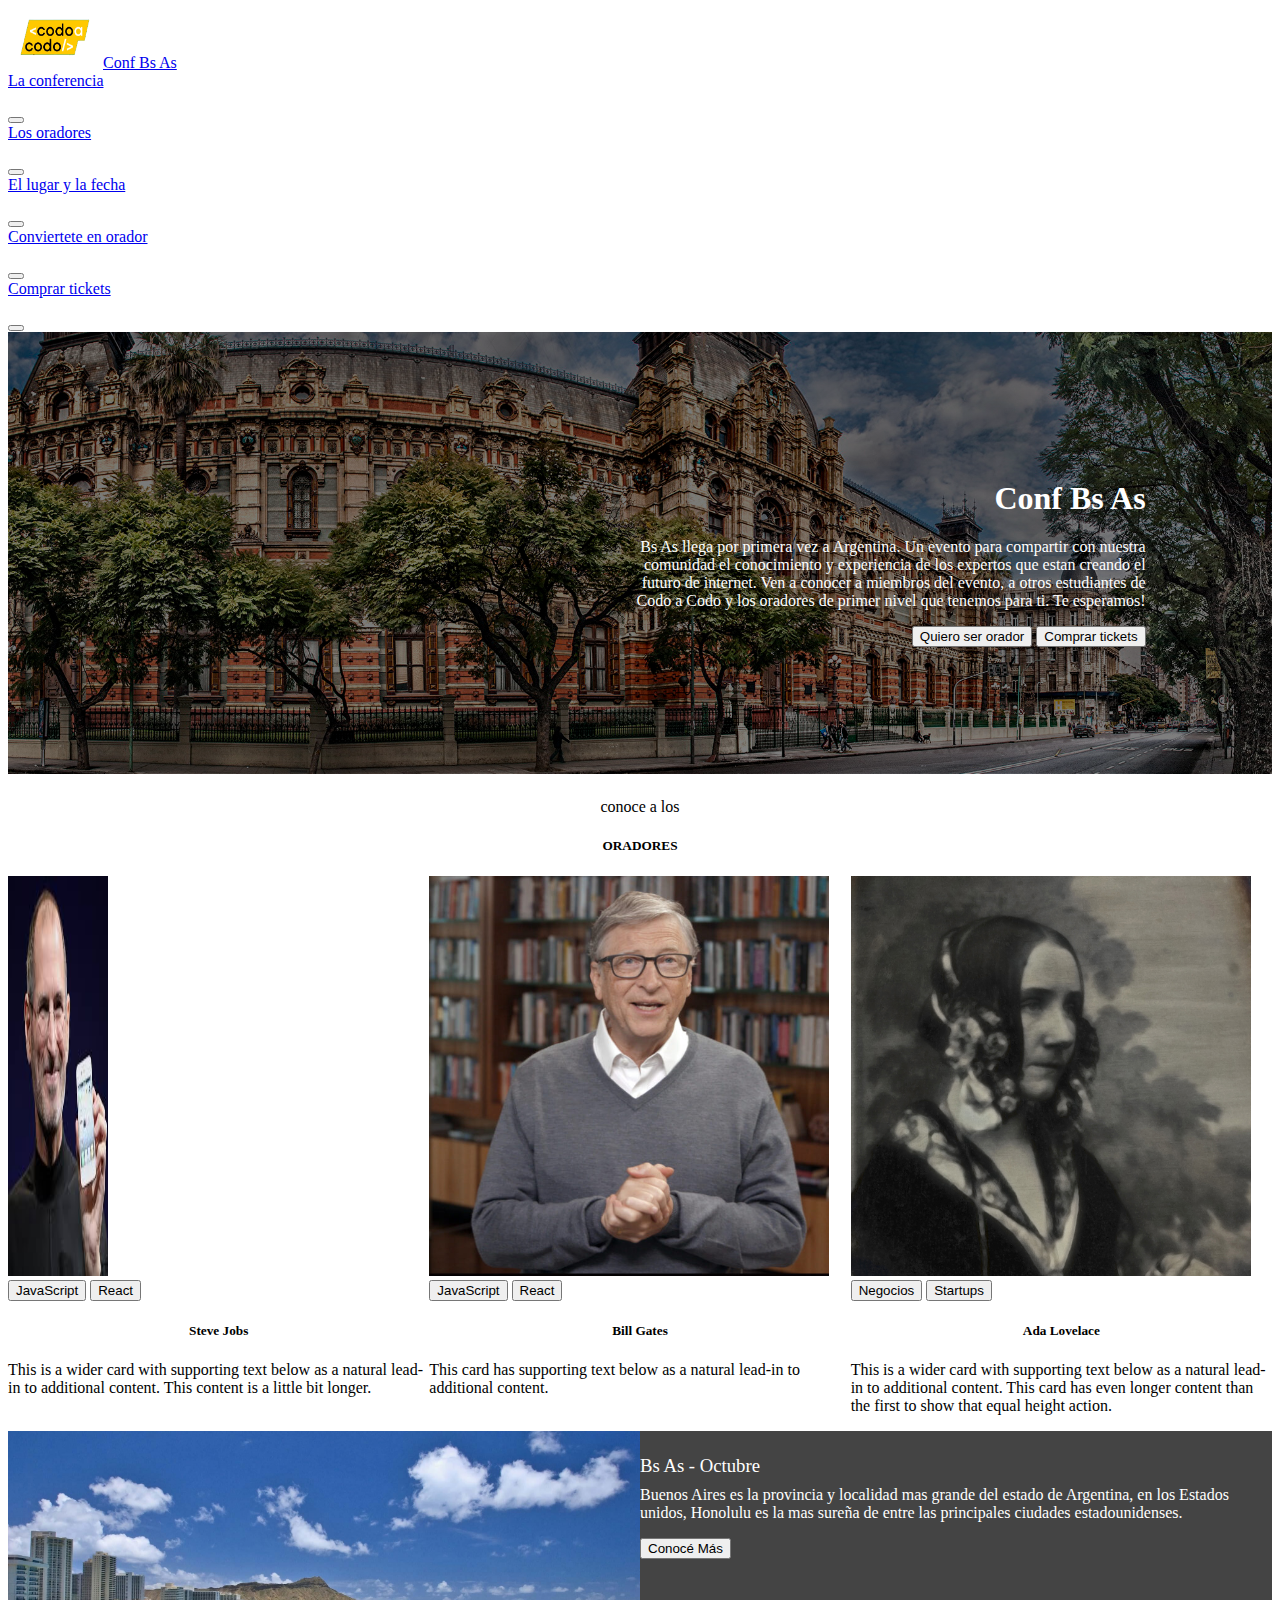
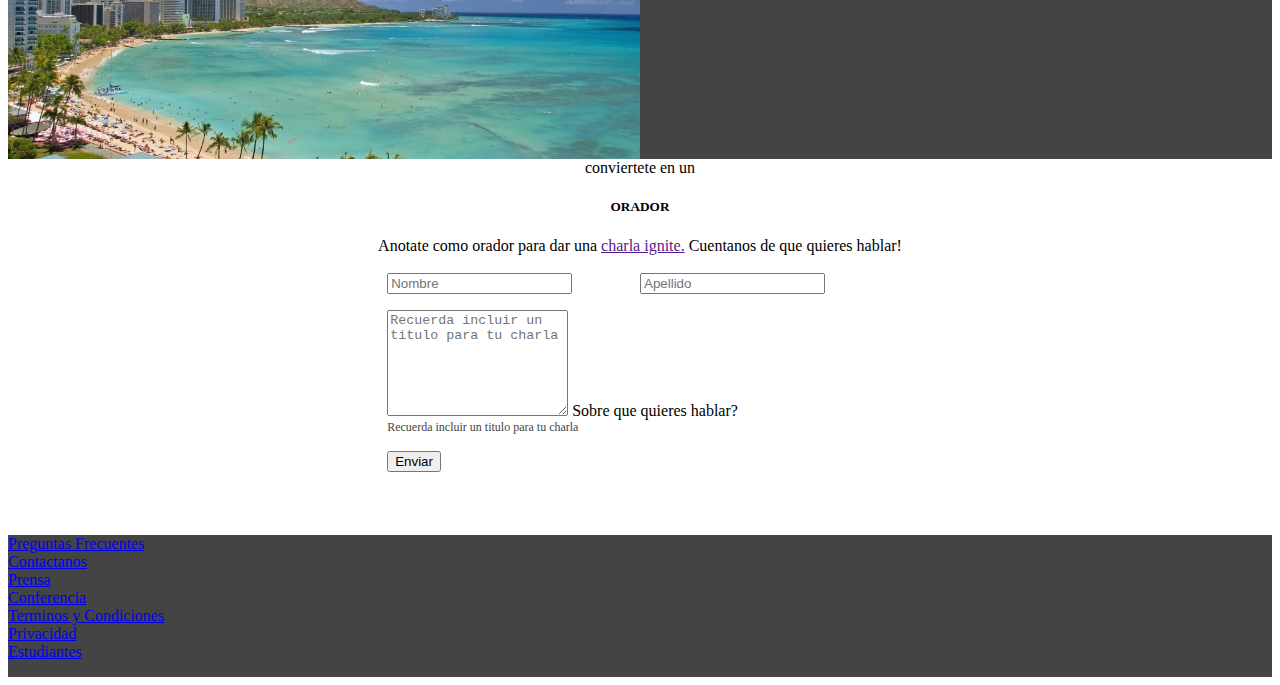
<file: index.html>
<!DOCTYPE html>
<html lang="en">
<head>
    <meta charset="UTF-8">
    <meta http-equiv="X-UA-Compatible" content="IE=edge">
    <meta name="viewport" content="width=device-width, initial-scale=1.0">
    <link href="https://cdn.jsdelivr.net/npm/bootstrap@5.2.1/dist/css/bootstrap.min.css" rel="stylesheet" integrity="sha384-iYQeCzEYFbKjA/T2uDLTpkwGzCiq6soy8tYaI1GyVh/UjpbCx/TYkiZhlZB6+fzT" crossorigin="anonymous">
    <link rel="stylesheet" href="estilos.css">

    <title>Trabajo Integrador</title>
</head>
<body>
    <header>
        <nav class="navbar navbar-expand-lg bg-dark" >
            
            <div class="container-fluid">
              <a class="navbar-brand text-white-50" href="#">
                <!-- superior izquierdo inicio-->
                <img src="./imagenes_integrador_front/codoacodo.png" alt="Bootstrap" width="95" height="60">Conf Bs As  
            </a>
              <!-- superior izquierdo fin-->
              <!-- superior search
              <form class="d-flex" role="search">
                <input class="form-control me-2" type="search" placeholder="Search" aria-label="Search">
                <button class="btn btn-outline-success" type="submit">Search</button>
              </form>
               superior search-->
              <nav class="navbar navbar-expand-lg bg-dark">
                <div class="container-fluid">
                  <a class="navbar-brand" href="#"><p class="text-white-50 bg-dark">La conferencia</p></a>
                  <button class="navbar-toggler" type="button" data-bs-toggle="collapse" data-bs-target="#navbarSupportedContent" aria-controls="navbarSupportedContent" aria-expanded="false" aria-label="Toggle navigation">
                    <span class="navbar-toggler-icon"></span>
                  </button>
                  <a class="navbar-brand" href="#"><p class="text-white-50 bg-dark">Los oradores</p></a>
                  <button class="navbar-toggler" type="button" data-bs-toggle="collapse" data-bs-target="#navbarSupportedContent" aria-controls="navbarSupportedContent" aria-expanded="false" aria-label="Toggle navigation">
                    <span class="navbar-toggler-icon"></span>
                  </button>
                  <a class="navbar-brand" href="#"><p class="text-white-50 bg-dark">El lugar y la fecha</p></a>
                  <button class="navbar-toggler" type="button" data-bs-toggle="collapse" data-bs-target="#navbarSupportedContent" aria-controls="navbarSupportedContent" aria-expanded="false" aria-label="Toggle navigation">
                    <span class="navbar-toggler-icon"></span>
                  </button>
                  <a class="navbar-brand" href="#"><p class="text-white-50 bg-dark">Conviertete en orador</p></a>
                  <button class="navbar-toggler" type="button" data-bs-toggle="collapse" data-bs-target="#navbarSupportedContent" aria-controls="navbarSupportedContent" aria-expanded="false" aria-label="Toggle navigation">
                    <span class="navbar-toggler-icon"></span>
                  </button>
                  <a class="navbar-brand" href="#"><p class="text-success">Comprar tickets</p></a>
                  <button class="navbar-toggler" type="button" data-bs-toggle="collapse" data-bs-target="#navbarSupportedContent" aria-controls="navbarSupportedContent" aria-expanded="false" aria-label="Toggle navigation">
                    <span class="navbar-toggler-icon"></span>
                  </button>
                  <!--
                  <div class="collapse navbar-collapse" id="navbarSupportedContent">
                    <ul class="navbar-nav me-auto mb-2 mb-lg-0">
                      <li class="nav-item">
                        <a class="nav-link active" aria-current="page" href="#">Los oradores</a>
                      </li>
                      <li class="nav-item">
                        <a class="nav-link" href="#">El lugar y la fecha</a>
                      </li>
                      -->
                </div>
            </div>  
          </nav>
    </header>
<!-- imagen central
    <section id="Banner">
    <div class="card text-bg-dark">
    <img src="imagenes_integrador_front/hawaii.jpg" class="card-img1" alt="..." sizes="cover">
        <div class="card-img-overlay  ">
            <h1 class="card-title">Conf Bs As</h1>
            <p id="contenido">Bs As llega por primera vez a Argentina. Un evento para compartir con nuestra comunidad el conocimiento y experiencia de los expertos que estan creando el futuro de internet. Ven a conocer a miembros del evento, a otros estudiantes de Codo a Codo y los oradores de primer nivel que tenemos para ti. Te esperamos!</p>
            <button type="button" class="btn btn-outline-light boton-head">Quiero ser orador</button>
            <button type="button" class="btn btn-success boton-head">Comprar tickets</button>
        </div>
    </div> 
    </section> -->
    <section id="banner">
      <div class="bannerTop">
        <h1>Conf Bs As</h1>
        <p>Bs As llega por primera vez a Argentina. Un evento para compartir con nuestra comunidad el conocimiento y experiencia de los expertos que estan creando el futuro de internet. Ven a conocer a miembros del evento, a otros estudiantes de Codo a Codo y los oradores de primer nivel que tenemos para ti. Te esperamos!</p>
        <button type="button" class="btn btn-outline-light boton-head">Quiero ser orador</button>
        <button type="button" class="btn btn-success boton-head">Comprar tickets</button>
      </div>


    </section>
    <section id="Oradores">
    <div class="container mt-4 mb-4">
    <center>conoce a los</center>
        <h5>ORADORES</h5>
        <div class="row row-cols-1 row-cols-md-3 g-4">
        <div class="col">
          <div class="card h-100">
            <img src="imagenes_integrador_front/steve.jpg" width="100" height="400" class="card-img-top" alt="...">
            <div class="card-body">
            <button type="button" class="btn btn-warning">JavaScript</button>
            <button type="button" class="btn btn-primary">React</button>
              <h5 class="card-title">Steve Jobs</h5>
              <p class="card-text">This is a wider card with supporting text below as a natural lead-in to additional content. This content is a little bit longer.</p>
            </div>

          </div>
        </div>
        <div class="col">
          <div class="card h-100">
            <img src="imagenes_integrador_front/bill.jpg" height="400" class="card-img-top" alt="...">
            <div class="card-body">
                <button type="button" class="btn btn-warning">JavaScript</button>
                <button type="button" class="btn btn-primary">React</button>
              <h5 class="card-title">Bill Gates</h5>
              <p class="card-text">This card has supporting text below as a natural lead-in to additional content.</p>
            </div>

          </div>
        </div>
        <div class="col">
          <div class="card h-100">
            <img src="imagenes_integrador_front/ada.jpeg" height="400" class="card-img-top" alt="...">
            <div class="card-body">
                <button type="button" class="btn btn-secondary">Negocios</button>
                <button type="button" class="btn btn-danger">Startups</button>
              <h5 class="card-title">Ada Lovelace</h5>
              <p class="card-text">This is a wider card with supporting text below as a natural lead-in to additional content. This card has even longer content than the first to show that equal height action.</p>
            </div>

          </div>
        </div>
      </div>
    </div>
    </section>
      <!--playa-->
       
    <section id="conoceMasBsAs">

        <div class="row conoce">
            <div class="col fondo-playa">

            </div>
            <div class="col fondo-gris">
                <h3 class="mt-4">Bs As - Octubre</h3>
                <p>Buenos Aires es la provincia y localidad mas grande del estado de Argentina, en los Estados unidos, Honolulu es la mas sureña de entre las principales ciudades estadounidenses.</p>
                <button type="button" class="btn btn-outline-light octubre">Conocé Más</button>
            </div>
        </div>
    </section>


    
    <section id="Conviertete en Orador">
      <center>conviertete en un</center>
      <h5>ORADOR</h5>
      <center>Anotate como orador para dar una <a href="">charla ignite.</a> Cuentanos de que quieres hablar!</center>
      <br>
      <div class="formulario">
      <div class="row g-3">
        <div class="col">
          <input type="text" class="form-control" placeholder="Nombre" aria-label="First name">
        </div>
        <div class="col">
          <input type="text" class="form-control" placeholder="Apellido" aria-label="Last name">
        </div>
        <p></p>
      </div>
      <div class="form-floating">
        <textarea class="form-control" placeholder="Recuerda incluir un titulo para tu charla" id="floatingTextarea2" style="height: 100px"></textarea>
        <label for="floatingTextarea2">Sobre que quieres hablar?</label>
        <br>
      </div>
      <p class="recuerda">Recuerda incluir un titulo para tu charla</p>
      <div class="d-grid gap-2 max-auto">
        <button class="btn btn-success" type="button">Enviar</button>
        
      </div>
      </div>
    </section>
 
    <footer class="navbar navbar-expand-lg piepag">
      <div class="container mt-2 ">
          <div class="row mx-auto">
            <ul class="navbar-nav">
              <div class="col col-2 text-center">
                <li class="nav-item">
                  <a class="nav-link active text-white" aria-current="page" href="#">Preguntas Frecuentes</a>
                </li>
              </div>
              <div class="col text-center">
                <li class="nav-item">
                  <a class="nav-link text-white" aria-current="page" href="#">Contactanos</a>
                </li>
              </div>
              <div class="col text-center">
                <li class="nav-item">
                  <a class="nav-link text-white" aria-current="page" href="#">Prensa</a>
                </li>
              </div>
                <div class="col text-center ">
                <li class="nav-item">
                  <a class="nav-link text-white" aria-current="page" href="#">Conferencia</a>
                </li>
              </div>
                <div class="col text-center">
                <li class="nav-item">
                  <a class="nav-link text-white" aria-current="page" href="#">Terminos y Condiciones</a>
                </li> 
              </div>
                <div class="col text-center">
                <li class="nav-item">
                  <a class="nav-link text-white" aria-current="page" href="#">Privacidad</a>
                </li> 
              </div>
                <div class="col text-center">
                <li class="nav-item">
                  <a class="nav-link text-white" aria-current="page" href="#">Estudiantes</a>
                </li> 
              </div>
              </ul>
          </div>
      
      </div>

    </footer>

    <script src="https://cdn.jsdelivr.net/npm/@popperjs/core@2.11.6/dist/umd/popper.min.js" integrity="sha384-oBqDVmMz9ATKxIep9tiCxS/Z9fNfEXiDAYTujMAeBAsjFuCZSmKbSSUnQlmh/jp3" crossorigin="anonymous"></script>
    <script src="https://cdn.jsdelivr.net/npm/bootstrap@5.2.1/dist/js/bootstrap.min.js" integrity="sha384-7VPbUDkoPSGFnVtYi0QogXtr74QeVeeIs99Qfg5YCF+TidwNdjvaKZX19NZ/e6oz" crossorigin="anonymous"></script>  
  </body>
 
<!--Chispea aca https://cmzo.github.io/tp_integrador_bootstrap/-->
</html>
</file>
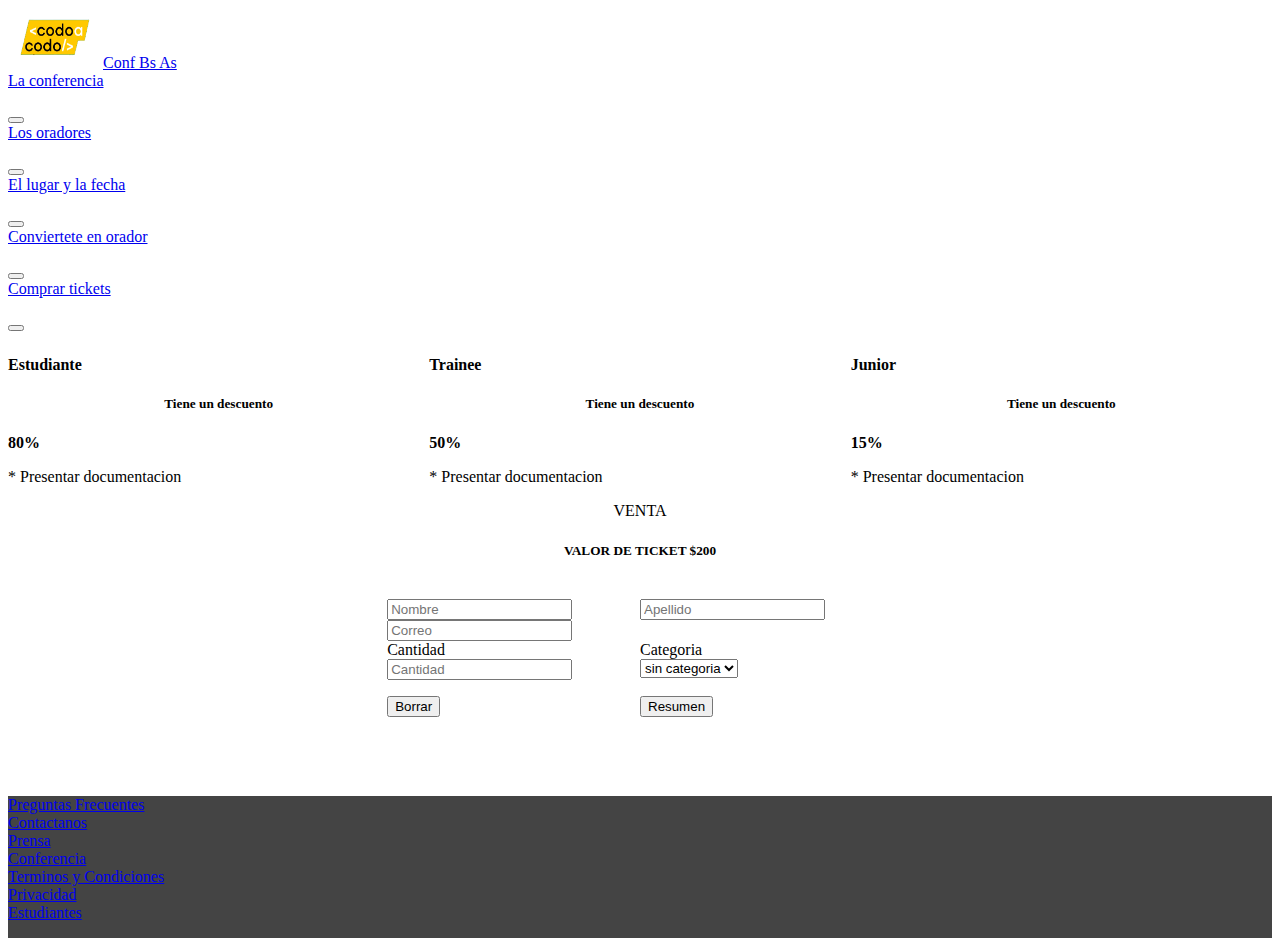
<file: index_js.html>
<!DOCTYPE html>
<html lang="en">
<head>
    <meta charset="UTF-8">
    <meta http-equiv="X-UA-Compatible" content="IE=edge">
    <meta name="viewport" content="width=device-width, initial-scale=1.0">
    <link href="https://cdn.jsdelivr.net/npm/bootstrap@5.2.1/dist/css/bootstrap.min.css" rel="stylesheet" integrity="sha384-iYQeCzEYFbKjA/T2uDLTpkwGzCiq6soy8tYaI1GyVh/UjpbCx/TYkiZhlZB6+fzT" crossorigin="anonymous">
    <link rel="stylesheet" href="estilos.css">

    <title>Trabajo Integrador</title>
</head>
<body>
    <header>
        <nav class="navbar navbar-expand-lg bg-dark" >
            
            <div class="container-fluid">
              <a class="navbar-brand text-white-50" href="./index.html">
                <!-- superior izquierdo inicio-->
                <img src="./imagenes_integrador_front/codoacodo.png" alt="Bootstrap" width="95" height="60">Conf Bs As  
            </a>
              <!-- superior izquierdo fin-->
              <!-- superior search
              <form class="d-flex" role="search">
                <input class="form-control me-2" type="search" placeholder="Search" aria-label="Search">
                <button class="btn btn-outline-success" type="submit">Search</button>
              </form>
               superior search-->
              <nav class="navbar navbar-expand-lg bg-dark">
                <div class="container-fluid">
                  <a class="navbar-brand" href="#"><p class="text-white-50 bg-dark">La conferencia</p></a>
                  <button class="navbar-toggler" type="button" data-bs-toggle="collapse" data-bs-target="#navbarSupportedContent" aria-controls="navbarSupportedContent" aria-expanded="false" aria-label="Toggle navigation">
                    <span class="navbar-toggler-icon"></span>
                  </button>
                  <a class="navbar-brand" href="#"><p class="text-white-50 bg-dark">Los oradores</p></a>
                  <button class="navbar-toggler" type="button" data-bs-toggle="collapse" data-bs-target="#navbarSupportedContent" aria-controls="navbarSupportedContent" aria-expanded="false" aria-label="Toggle navigation">
                    <span class="navbar-toggler-icon"></span>
                  </button>
                  <a class="navbar-brand" href="#"><p class="text-white-50 bg-dark">El lugar y la fecha</p></a>
                  <button class="navbar-toggler" type="button" data-bs-toggle="collapse" data-bs-target="#navbarSupportedContent" aria-controls="navbarSupportedContent" aria-expanded="false" aria-label="Toggle navigation">
                    <span class="navbar-toggler-icon"></span>
                  </button>
                  <a class="navbar-brand" href="#"><p class="text-white-50 bg-dark">Conviertete en orador</p></a>
                  <button class="navbar-toggler" type="button" data-bs-toggle="collapse" data-bs-target="#navbarSupportedContent" aria-controls="navbarSupportedContent" aria-expanded="false" aria-label="Toggle navigation">
                    <span class="navbar-toggler-icon"></span>
                  </button>
                  <a class="navbar-brand" href="./index_js.html"><p class="text-success">Comprar tickets</p></a>
                  <button class="navbar-toggler" type="button" data-bs-toggle="collapse" data-bs-target="#navbarSupportedContent" aria-controls="navbarSupportedContent" aria-expanded="false" aria-label="Toggle navigation">
                    <span class="navbar-toggler-icon"></span>
                  </button>
                  <!--
                  <div class="collapse navbar-collapse" id="navbarSupportedContent">
                    <ul class="navbar-nav me-auto mb-2 mb-lg-0">
                      <li class="nav-item">
                        <a class="nav-link active" aria-current="page" href="#">Los oradores</a>
                      </li>
                      <li class="nav-item">
                        <a class="nav-link" href="#">El lugar y la fecha</a>
                      </li>
                      -->
                </div>
            </div>  
          </nav>
    </header>
    <section id="Valor del ticket">
      <div class="container mt-4 mb-4">

            <div class="row row-cols-1 row-cols-md-3 g-4">
            <div class="col">
              <div class="card h-100">
                <div class="p-3 mb-2 bg-primary text-dark"> <b>Estudiante</b> </div>
                <div class="card-body">
                  <h5 class="card-title">Tiene un descuento</h5>
                  <p><b>80%</b></p>                  
                  <p class="card-text">* Presentar documentacion</p>
                </div>
    
              </div>
            </div>
            <div class="col">
              <div class="card h-100">
                <div class="p-3 mb-2 bg-info text-dark"> <b>Trainee</b> </div>
                <div class="card-body">
                  <h5 class="card-title">Tiene un descuento</h5>
                  <p><b>50%</b></p>                  
                  <p class="card-text">* Presentar documentacion</p>
                </div>
    
              </div>
            </div>
            <div class="col">
              <div class="card h-100">
                <div class="p-3 mb-2 bg-warning text-dark"> <b>Junior</b> </div>
                <div class="card-body">
                  <h5 class="card-title">Tiene un descuento</h5>
                  <p><b>15%</b></p>
                  
                  <p class="card-text">* Presentar documentacion</p>
                </div>
    
              </div>
            </div>
          </div>
        </div>
      <center>VENTA</center>
      <h5>VALOR DE TICKET $200</h5>
      <br>
    <form id="formulario" class="formulario needs-validation" novalidate>
        <form class="row g-3 needs-validation" novalidate></form>
      <div class="formulario">
        <div class="row g-3">
          <div class="col">
            <input type="text" class="form-control" placeholder="Nombre" aria-label="First name" id="nombre" name="nombre" required>
          </div>
          <div class="col">
            <input type="text" class="form-control" placeholder="Apellido" aria-label="Last name" id="apellido" name="apellido">
          </div>
          
        <div class="mb-3">
          <input type="email" class="form-control" id="correo" placeholder="Correo" name="correo">
        </div>
          <div class="col">
            <label for="exampleFormControlInput1" class="form-label">Cantidad</label>
          </div>
          <div class="col">
            <label for="exampleFormControlInput1" class="form-label">Categoria</label>
          </div>
          <div class="row g-3">
          <div class="col">
            <input type="number" class="form-control" placeholder="Cantidad" aria-label="First name" id="cantidad" name="cantidad">
           </div>
           <div class="col">

            <select class="form-select" aria-label="Default select example" id="categoria" name="categoria">
              <option selected value=200 >sin categoria</option>
              <option value=40>Estudiante</option>
              <option value=100>Trainee</option>
              <option value=170>Junior</option>
            </select>

          </div>
        </div>

        <div class="mb-3" >
          <p id="mensajesResultado" class="alert alert-primary" ></p>
        </div>
      

        <div class="row g-3">
          <div class="col">
            <div class="d-grid gap-2 max-auto" >
              <button type="button" class="btn btn-success" id="botonBorrar" onclick="location.reload()">Borrar</button>
            </div>
          </div> 
          <div class="col">     
              <div class="d-grid gap-2 max-auto" >    
              <button type="button" class="btn btn-success" id="botonResumen" >Resumen</button>
            </div>
          </div>
            <div class="mb-3">
              <p id="mensajesNombre" class="text-danger"></p>
              <p id="mensajesApellido" class="text-danger"></p>
              <p id="mensajesEmail" class="text-danger"></p>
              <p id="mensajesCantidad" class="text-danger"></p>
              <p id="mensajesCategoria" class="text-danger"></p>
             </div>
          </div>


       

      </div>
    </form>
    </section>
 
    <footer class="navbar navbar-expand-lg piepag">
      <div class="container mt-2 ">
          <div class="row mx-auto">
            <ul class="navbar-nav">
              <div class="col col-2 text-center">
                <li class="nav-item">
                  <a class="nav-link active text-white" aria-current="page" href="#">Preguntas Frecuentes</a>
                </li>
              </div>
              <div class="col text-center">
                <li class="nav-item">
                  <a class="nav-link text-white" aria-current="page" href="#">Contactanos</a>
                </li>
              </div>
              <div class="col text-center">
                <li class="nav-item">
                  <a class="nav-link text-white" aria-current="page" href="#">Prensa</a>
                </li>
              </div>
                <div class="col text-center ">
                <li class="nav-item">
                  <a class="nav-link text-white" aria-current="page" href="#">Conferencia</a>
                </li>
              </div>
                <div class="col text-center">
                <li class="nav-item">
                  <a class="nav-link text-white" aria-current="page" href="#">Terminos y Condiciones</a>
                </li> 
              </div>
                <div class="col text-center">
                <li class="nav-item">
                  <a class="nav-link text-white" aria-current="page" href="#">Privacidad</a>
                </li> 
              </div>
                <div class="col text-center">
                <li class="nav-item">
                  <a class="nav-link text-white" aria-current="page" href="#">Estudiantes</a>
                </li> 
              </div>
              </ul>
          </div>
      
      </div>

    </footer>

    <script src="https://cdn.jsdelivr.net/npm/@popperjs/core@2.11.6/dist/umd/popper.min.js" integrity="sha384-oBqDVmMz9ATKxIep9tiCxS/Z9fNfEXiDAYTujMAeBAsjFuCZSmKbSSUnQlmh/jp3" crossorigin="anonymous"></script>
    <script src="https://cdn.jsdelivr.net/npm/bootstrap@5.2.1/dist/js/bootstrap.min.js" integrity="sha384-7VPbUDkoPSGFnVtYi0QogXtr74QeVeeIs99Qfg5YCF+TidwNdjvaKZX19NZ/e6oz" crossorigin="anonymous"></script>  
  <script src="./scripts.js"></script>

  <script>
    // Example starter JavaScript for disabling form submissions if there are invalid fields
  (() => {
    'use strict'

    // Fetch all the forms we want to apply custom Bootstrap validation styles to
    const forms = document.querySelectorAll('.needs-validation')

    // Loop over them and prevent submission
    Array.from(forms).forEach(form => {
      form.addEventListener('submit', event => {
        if (!form.checkValidity()) {
          event.preventDefault()
          event.stopPropagation()
        }

        form.classList.add('was-validated')
      }, false)
    })
  })()
  </script>

  </body>
 
<!--Chispea aca https://cmzo.github.io/tp_integrador_bootstrap/-->
</html>
</file>
<file: estilos.css>
h5 {
    text-align: center;
}

h4 {
    text-align: center;
}

.card-img {
    filter: brightness(50%);

}
h3 {
    margin-top: 0;
    margin-bottom: 0.5rem;
    font-weight: 500;
    line-height: 1.2;
    margin-inline-start: 0px;
    margin-inline-end: 0px;
    text-align: left;
}

.formulario {
    padding: 0 30%;
}
.recuerda {
    font-size: 0.75rem;
    text-align: left;
    color: #444;
}


.piepag {
    background-color: #444;
    margin-top: 5%;
}

.navbar-expand-lg {
    flex-wrap: nowrap;
    justify-content: flex-start;
}

.navbar {
    position: relative;
    display: flex;
}

footer {
    display: block;
}

.conoce {
    padding: 0%;
    margin: 0%;
    width: 100%;
}

.row {
    display: flex;
    flex-wrap: wrap;

}

.fondo-playa {
    background-image: url(./imagenes_integrador_front/honolulu.jpg);
    background-size: cover;
    background-position: center;
}

p {
    margin-top: 0;
    margin-bottom: 1rem;
}

.col {
    flex-grow: 1;
    flex-shrink: 0;
    flex-basis: 0%;
}

.row>* {
    flex-shrink: 0;
    width: 100%;
    max-width: 100%;
    padding-right: calc(var(--bs-gutter-x) * .5);
    padding-left: calc(var(--bs-gutter-x) * .5);
    margin-top: var(--bs-gutter-y);
}

.fondo-gris {
    background-color: #444;
    color: #fff;
}

.octubre {
    margin-bottom: 200px;
    text-align: right;
}

#banner {
    background-image: linear-gradient(rgba(0, 0, 0, 0.527),rgba(0, 0, 0, 0.5)) , url(./imagenes_integrador_front/ba1.jpg);
    background-size: cover;
    background-position: center;
}

.bannerTop {
    padding-top: 10%;
    padding-bottom: 10%;
    padding-left: 600px;
    margin-right: 10%;
    text-align: right;
    color: #fff;
}

.mt-4 {
    margin-top: 1.5rem!important;
}
</file>
